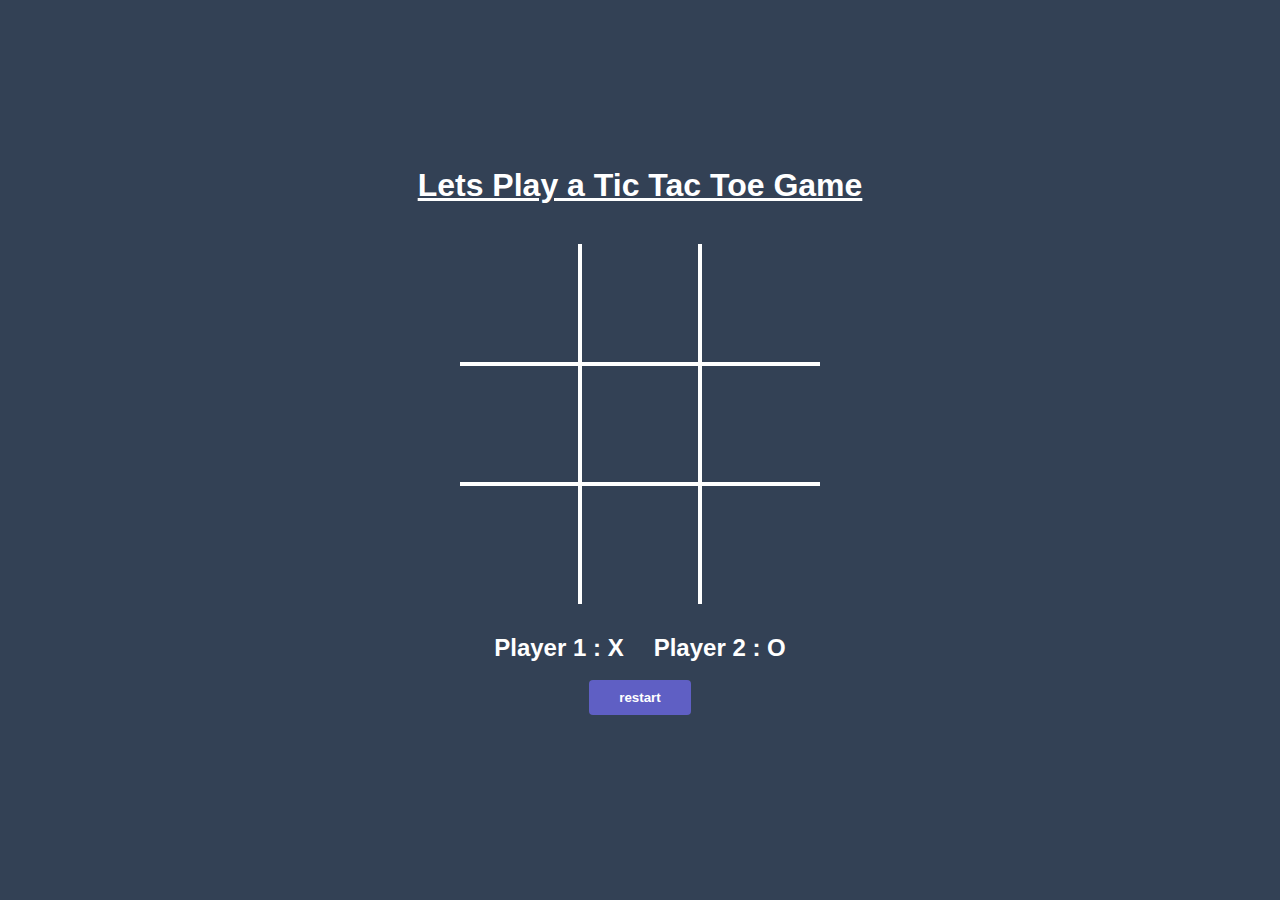
<file: index.html>
<!DOCTYPE html>
<html lang="en">
<head>
    <meta charset="UTF-8">
    <meta name="viewport" content="width=device-width, initial-scale=1.0">
    <title>Tictaktoe game</title>
    <link rel="stylesheet" href="tictaktoestyle.css">
</head>
<body>
    <div class="container">
        <h1>Lets Play a Tic Tac Toe Game</h1>
        <div class="gameboard">
            <div class="cell" ></div>
            <div class="cell" ></div>
            <div class="cell" ></div>
            <div class="cell" ></div>
            <div class="cell" ></div>
            <div class="cell" ></div>
            <div class="cell" ></div>
            <div class="cell" ></div>
            <div class="cell" ></div>
        </div>
        
        <div class="gameplayer">
            <div class="player" id="player1">Player 1 : X</div>
            <div class="player" id="player2">Player 2 : O</div>
        </div>
        <button class="restart" id="restart">restart</button>
        <div class="alertbox" id="alertbox">
            alert
        </div>
    </div>
    <script src="tictaktoejs.js"></script>
</body>
</html>
</file>
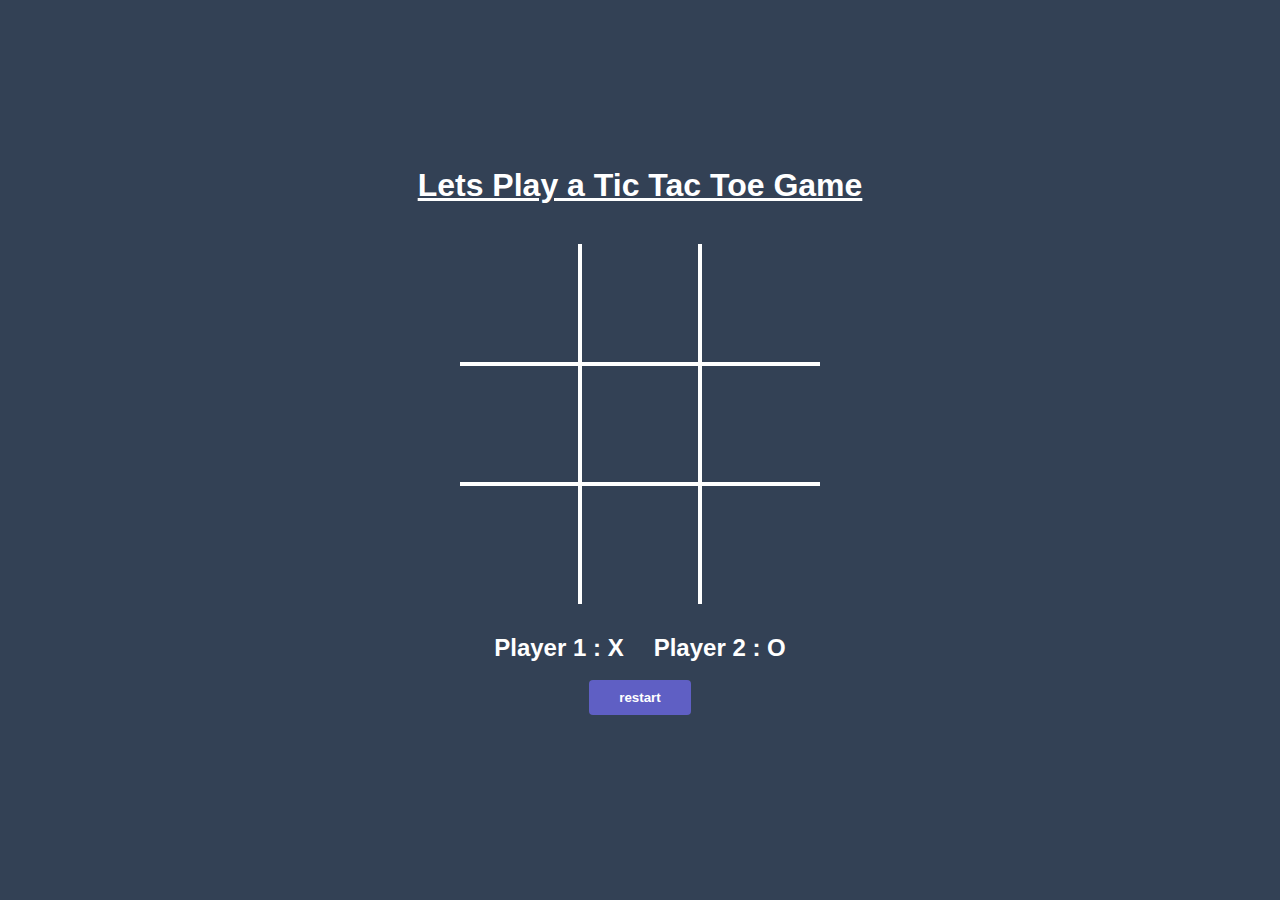
<file: tictaktoe.html>
<!DOCTYPE html>
<html lang="en">
<head>
    <meta charset="UTF-8">
    <meta name="viewport" content="width=device-width, initial-scale=1.0">
    <title>Tictaktoe game</title>
    <link rel="stylesheet" href="tictaktoestyle.css">
</head>
<body>
    <div class="container">
        <h1>Lets Play a Tic Tac Toe Game</h1>
        <div class="gameboard">
            <div class="cell" ></div>
            <div class="cell" ></div>
            <div class="cell" ></div>
            <div class="cell" ></div>
            <div class="cell" ></div>
            <div class="cell" ></div>
            <div class="cell" ></div>
            <div class="cell" ></div>
            <div class="cell" ></div>
        </div>
        
        <div class="gameplayer">
            <div class="player" id="player1">Player 1 : X</div>
            <div class="player" id="player2">Player 2 : O</div>
        </div>
        <button class="restart" id="restart">restart</button>
        <div class="alertbox" id="alertbox">
            alert
        </div>
    </div>
    <script src="tictaktoejs.js"></script>
</body>
</html>
</file>
<file: tictaktoestyle.css>
*{
    margin:0;
    padding: 0;
    box-sizing: border-box;
    font-family: sans-serif;
}
body{
background: #334155;
color: white;
}
.container{
    width: 100vw;
    height: 100vh;
    display: flex;
    flex-direction: column;
    justify-content: center;
    align-items: center;
}
.container h1{
    margin-bottom: 40px;
    text-decoration: underline;
}
.gameboard{
    display: grid;
    grid-template-columns: repeat(3,minmax(120px,1fr));
}
.cell{
    border: 2px solid white;
    display: flex;
    justify-content: center;
    align-items: center;
    padding: 20px;
    font-size: 60px;
    font-weight: 600;
    height: 120px;
    cursor: pointer;
}
.cell:first-child,.cell:nth-child(2),.cell:nth-child(3){
    border-top: none;
}
.cell:nth-child(3),.cell:nth-child(6),.cell:nth-child(9){
    border-right: none;
}
.cell:nth-child(9),.cell:nth-child(8),.cell:nth-child(7){
    border-bottom: none;
}
.cell:nth-child(1),.cell:nth-child(4),.cell:nth-child(7){
    border-left: none;
}
.gameplayer{
display: flex;
justify-content: space-between;
margin-top: 30px;
}
.player{
margin-inline: 15px;
font-size: 24px;
font-weight: 600;
}
.restart{
    border:none;
    background: #5f5fc4;
    color: white;
    font-weight: 700;
    margin-block:18px;
    padding: 10px 30px;
    cursor: pointer;
    border-radius: 4px;
}
.alertbox{
    position: absolute;
    top: 0;
    text-align: center;
    display: none;
    background-color: white;
    color: #4d4b51;
    width: 100%;
    padding: 8px 12px;
    font-size: 20px;
    font-weight: 600;
    height: 40px;
    margin-bottom: 120px;
}
.cell.disabled{
    background: #8c8c8c;
}
.restart:hover{
    background:#7272e1;
}
@media screen  and (max-width:550px){
    .container h1{
        font-size: 24px;
    }
    .gameboard{
        grid-template-columns: repeat(3,minmax(90px,1fr));
    }
    .cell{
        height: 90px;
        font-size:50px;
    }
}
</file>
